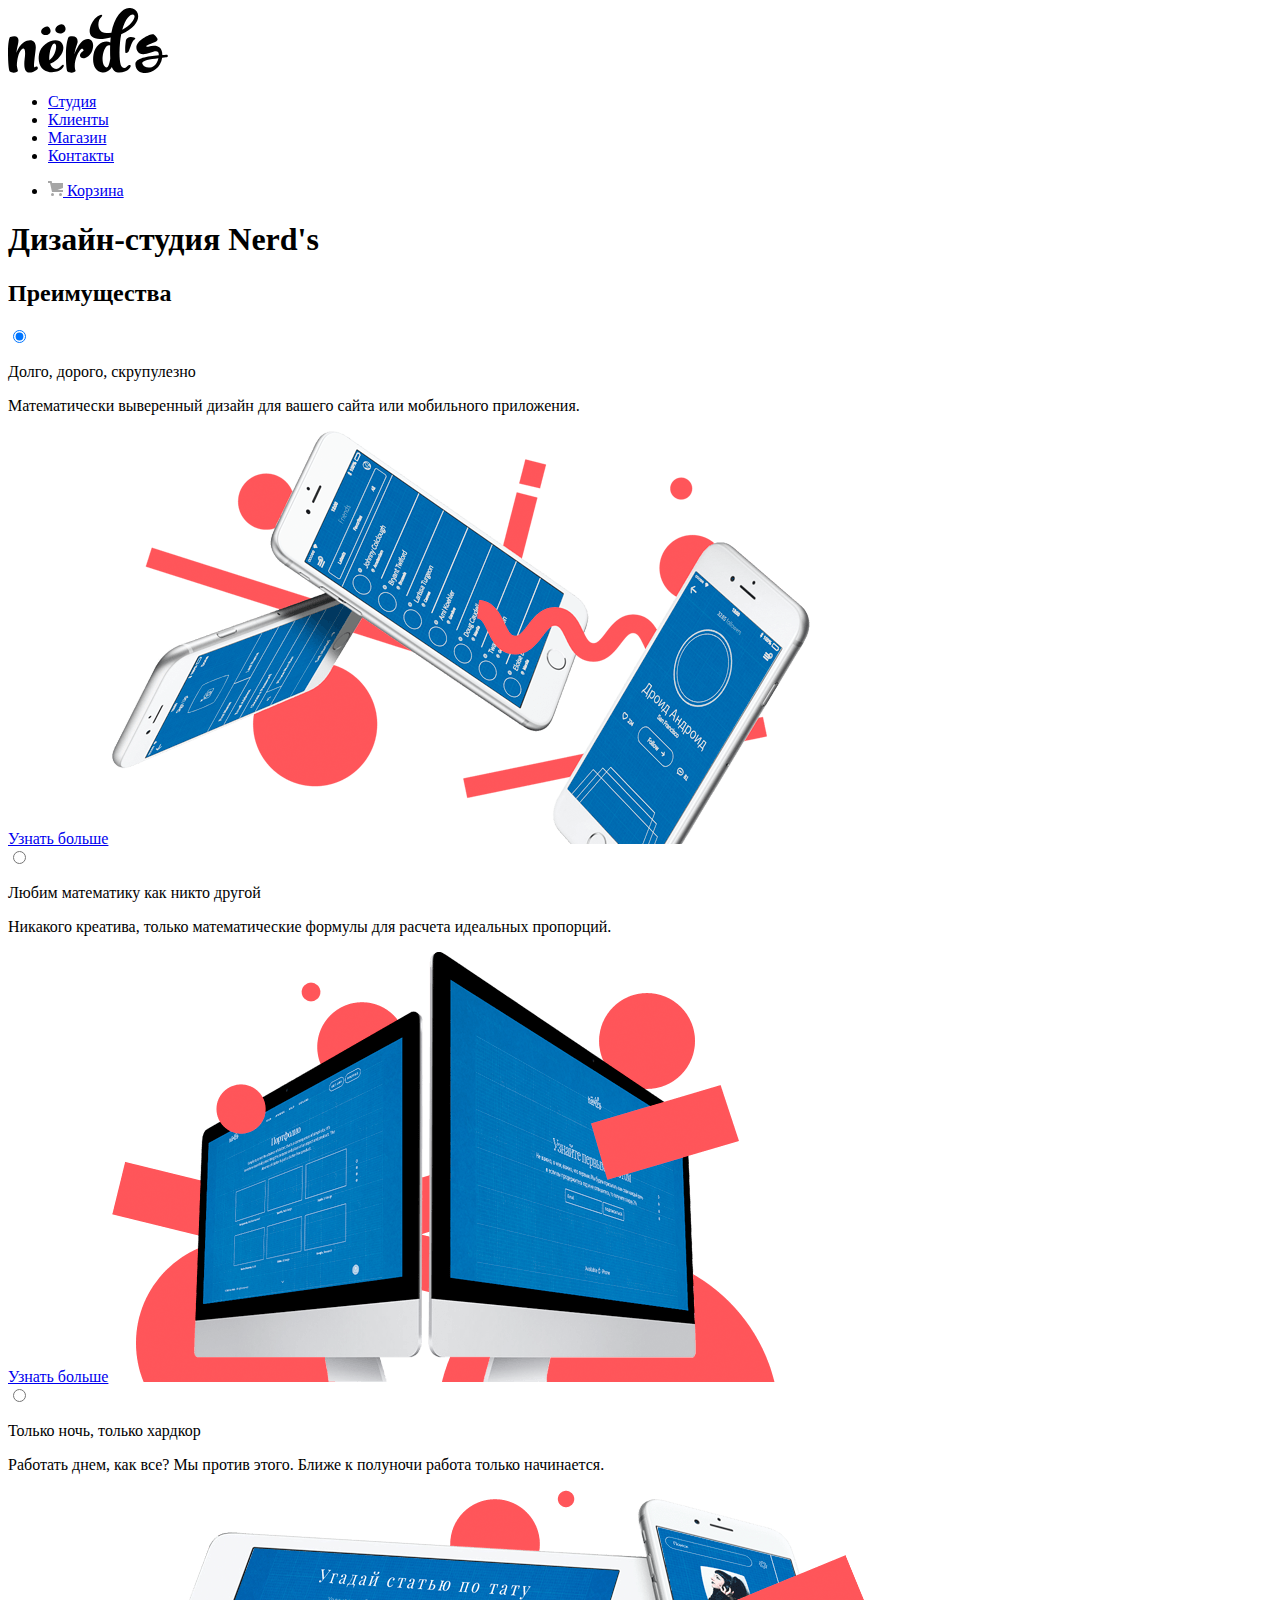
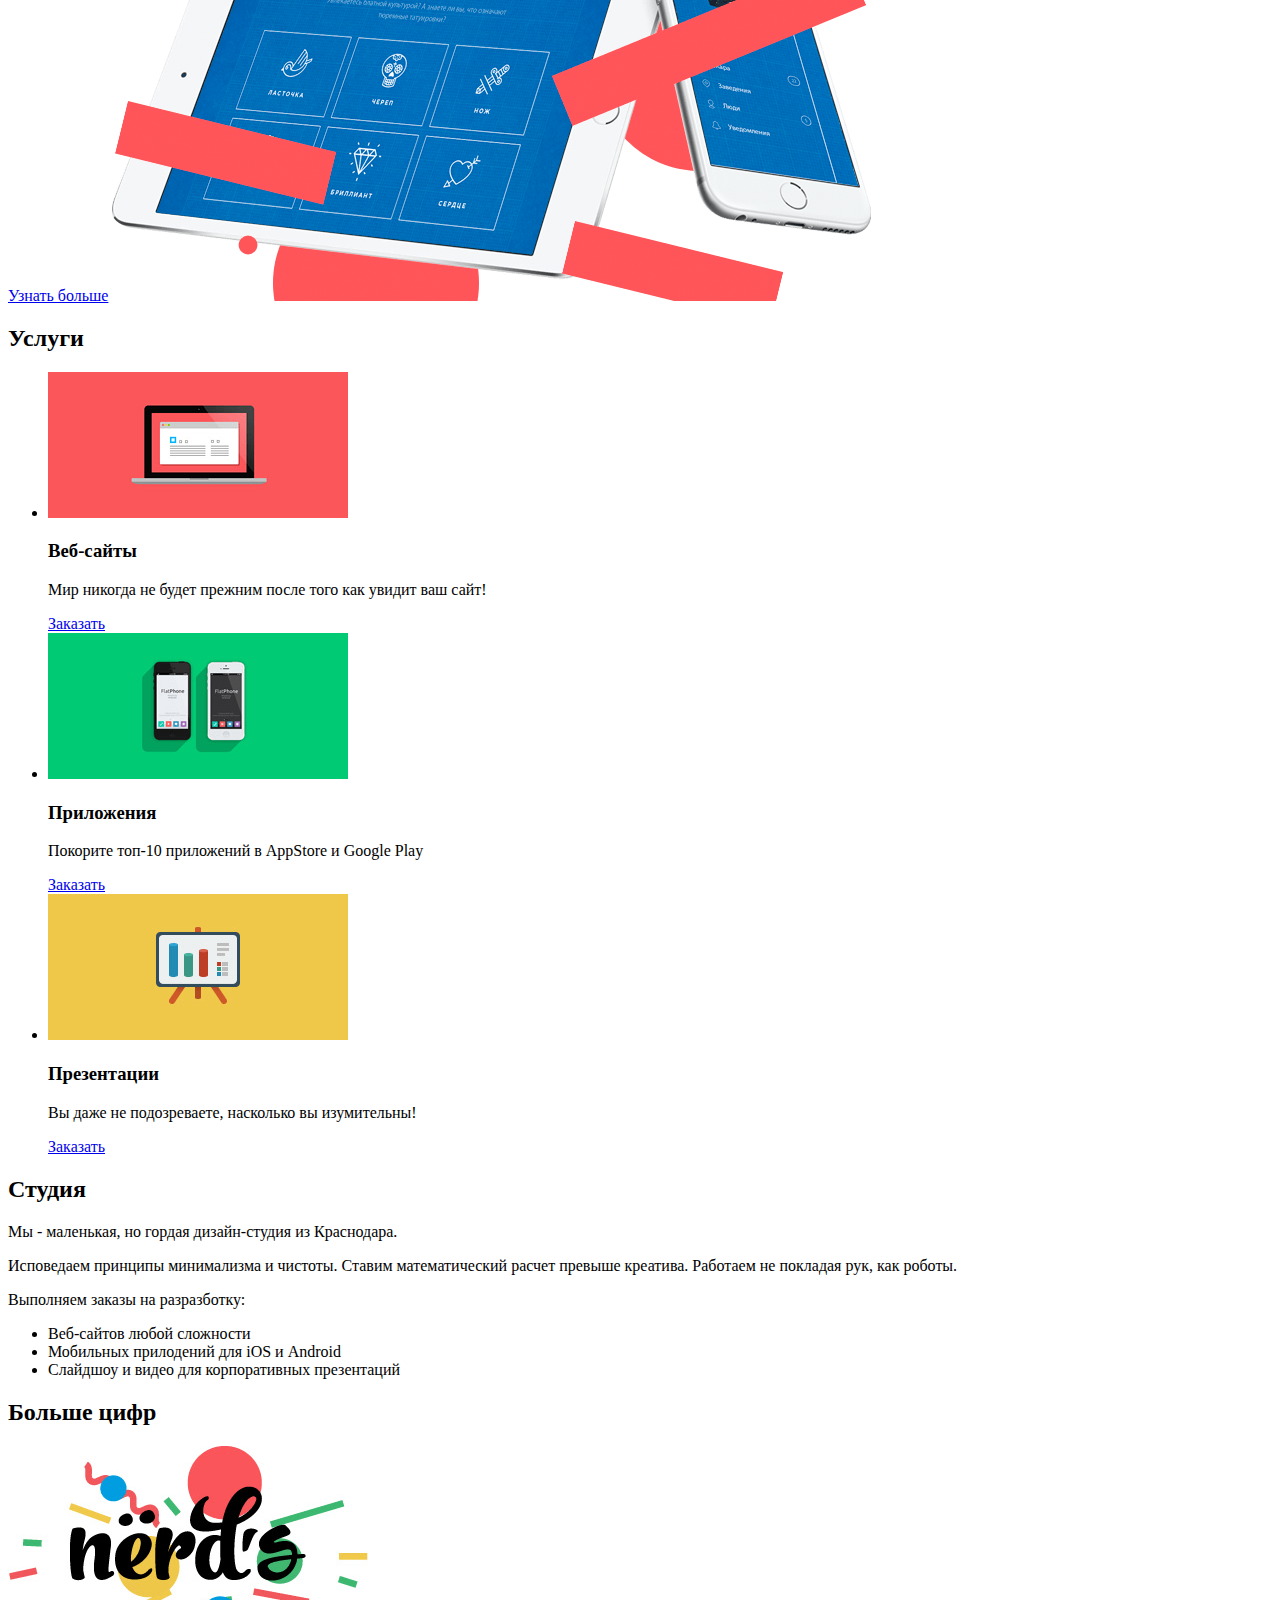
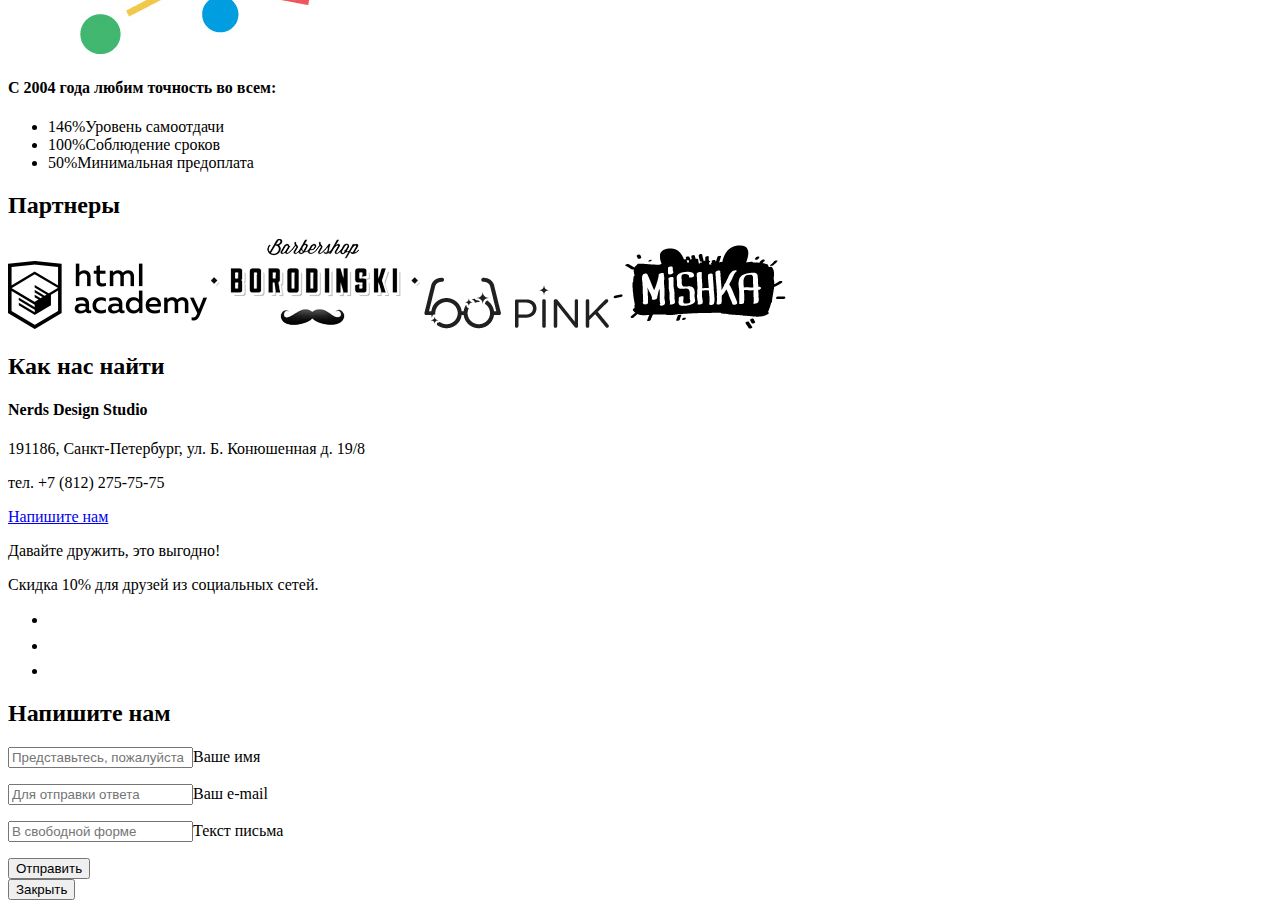
<file: index.html>
<!DOCTYPE html>
<html lang="ru">
  <head>
    <meta charset="utf-8">
    <title>HTML Academy: Нёрдс</title>
  </head>
  <body>
    <header class="main-header">
      <nav class="main-navigation">
        <a class="main -header-logo" href="#">
          <img src="img/nerds-logo.svg" alt="Логотип студии Nerd's">
        </a>
        <ul class="site-navigation">
          <li><a href="studio.html">Студия</a></li>
          <li><a href="clients.html">Клиенты</a></li>
          <li><a href="shop.html">Магазин</a></li>
          <li><a href="contacts.html">Контакты</a></li>
        </ul>
        <ul class="cart">
          <li class="user-cart">
            <a href="#">
              <img src="img/cart-icon.svg" alt="Корзина">
              Корзина
            </a>
          </li>
        </ul>
      </nav>
    </header>
    <main class="container">
      <h1 class="visually-hidden">Дизайн-студия Nerd's</h1>
      <section class="main-slider">
        <h2 class="visually-hidden">Преимущества</h2>
        <input type="radio" name="slider" id="slider1" checked="checked">
        <label for="slider1"></label>
        <div class="slider-content">
          <p class="slogan">Долго, дорого, скрупулезно</p>
          <p>Математически выверенный дизайн для вашего сайта или мобильного приложения.</p>
          <a class="button button-about" href="production.html">Узнать больше</a>
          <img src="img/slide1.png" width="698" height="413" alt="Долго, дорого, скрупулезно">
        </div>
        <input type="radio" name="slider" id="slider2">
        <label for="slider2"></label>
        <div class="slider-content">
          <p class="slogan">Любим математику как никто другой</p>
          <p>Никакого креатива, только математические формулы  для расчета идеальных пропорций.</p>
          <a class="button button-about" href="production.html">Узнать больше</a>
          <img src="img/slide2.png" width="663" height="430" alt="Любим математику как никто другой">
        </div>
        <input type="radio" name="slider" id="slider3">
        <label for="slider3"></label>
        <div class="slider-content">
          <p class="slogan">Только ночь, только хардкор</p>
          <p>Работать днем, как все? Мы против этого. Ближе к полуночи работа только начинается.</p>
          <a class="button button-about" href="production.html">Узнать больше</a>
          <img src="img/slide3.png" width="759" height="411" alt="Долго, дорого, скрупулезно">
        </div>
      </section>
      <section class="advantages">
        <h2 class="visually-hidden">Услуги</h2>
        <ul class="advantages-list">
          <li class="advantage-item">
            <img src="img/illustration-1.png" width="300" height="146" alt="Веб-сайты">
            <h3 class="advantage-title">Веб-сайты</h3>
            <p>Мир никогда не будет прежним после того как увидит ваш сайт!</p>
            <a class="button order-button-red" href="order.html">Заказать</a>
          </li>
          <li class="advantage-item">
            <img src="img/illustration-2.png" width="300" height="146" alt="Приложения">
            <h3 class="advantage-title">Приложения</h3>
            <p>Покорите топ-10 приложений в AppStore и Google Play</p>
            <a class="button order-button-green" href="order.html">Заказать</a>
          </li>
          <li class="advantage-item">
            <img src="img/illustration-3.png" width="300" height="146" alt="Презентации">
            <h3 class="advantage-title">Презентации</h3>
            <p>Вы даже не подозреваете, насколько вы изумительны!</p>
            <a class="button order-button-yellow" href="order.html">Заказать</a>
          </li>
        </ul>
      </section>
      <section class="studio">
        <h2 class="visually-hidden">Студия</h2>
        <p class="secondary-slogan">Мы - маленькая, но гордая дизайн-студия из Краснодара.</p>
        <p>Исповедаем принципы минимализма и чистоты. Ставим математический расчет превыше креатива. Работаем не покладая рук, как роботы.</p>
        <p class="bold">Выполняем заказы на разразботку:</p>
        <ul class="service-list">
          <li class="service-item">Веб-сайтов любой сложности</li>
          <li class="service-item">Мобильных прилодений для iOS и Android</li>
          <li class="service-item">Слайдшоу и видео для корпоративных презентаций</li>
        </ul>
      </section>
      <article class="studio-article">
        <h2 class="visually-hidden">Больше цифр</h2>
        <img src="img/nerds-illustration.png" width="360" height="208" alt="Nerd's">
        <h4 class="article-title">С 2004 года любим точность во всем:</h4>
        <ul class="feature-numbers">
          <li class="feature-number"><span class="big-number">146%</span>Уровень самоотдачи</li>
          <li class="feature-number"><span class="big-number">100%</span>Соблюдение сроков</li>
          <li class="feature-number"><span class="big-number">50%</span>Минимальная предоплата</li>
        </ul>
      </article>
      <section class="partners">
        <h2 class="visually-hidden">Партнеры</h2>
        <img src="img/logo-1.png" width="199" height="68" alt="html academy">
        <img src="img/logo-2.png" width="209" height="90" alt="barbershop borodinski">
        <img src="img/logo-3.png" width="185" height="52" alt="pink">
        <img src="img/logo-4.png" width="173" height="84" alt="mishka">
      </section>
    </main>
    <footer class="main-footer">
      <section class="contacts"><!-- background-image? widget? -->
        <h2 class="visually-hidden">Как нас найти</h2>
        <div class="contacts-detail">
          <h4 class="contacts-title">Nerds Design Studio</h4>
          <p>191186, Санкт-Петербург, ул. Б. Конюшенная д. 19/8</p>
          <p>тел. +7 (812) 275-75-75</p>
          <a class="button button-feedback" href="feedback.html">Напишите нам</a>
        </div>
      </section>
      <p class="headline-social">Давайте дружить, это выгодно!</p>
      <p>Скидка 10% для друзей из социальных сетей.</p>
      <div class="footer-social">
        <ul>
          <li>
            <a class="social-button vk-button" href="#">
              <img src="img/vk-icon.svg" alt="Вконтакте">
            </a>
          </li>
          <li>
            <a class="social-button fb-button" href="#">
              <img src="img/fb-icon.svg" alt="Фейсбук">
            </a>
          </li>
          <li>
            <a class="social-button insta-button" href="#">
              <img src="img/insta-icon.svg" alt="Инстаграм">
            </a>
          </li>
        </ul>
      </div>
    </footer>
    <section class="modal modal-feedback">
      <h2 class="feedback-title">Напишите нам</h2>
      <form class="feedback-form" action="#" method="post">
        <p class="feedback-item">
          <label>
            <input type="text" name="name" value="" placeholder="Представьтесь, пожалуйста">Ваше имя
          </label>
        </p>
        <p class="feedback-item">
          <label>
            <input type="email" name="email" value="" placeholder="Для отправки ответа">Ваш e-mail
          </label>
        </p>
        <p class="feedback-item">
          <label>
            <input type="text" name="message" value="" placeholder="В свободной форме">Текст письма
          </label>
        </p>
        <button class="button" type="submit">Отправить</button>
      </form>
      <button class="modal-close">Закрыть</button>
    </section>
  </body>
</html>
</file>
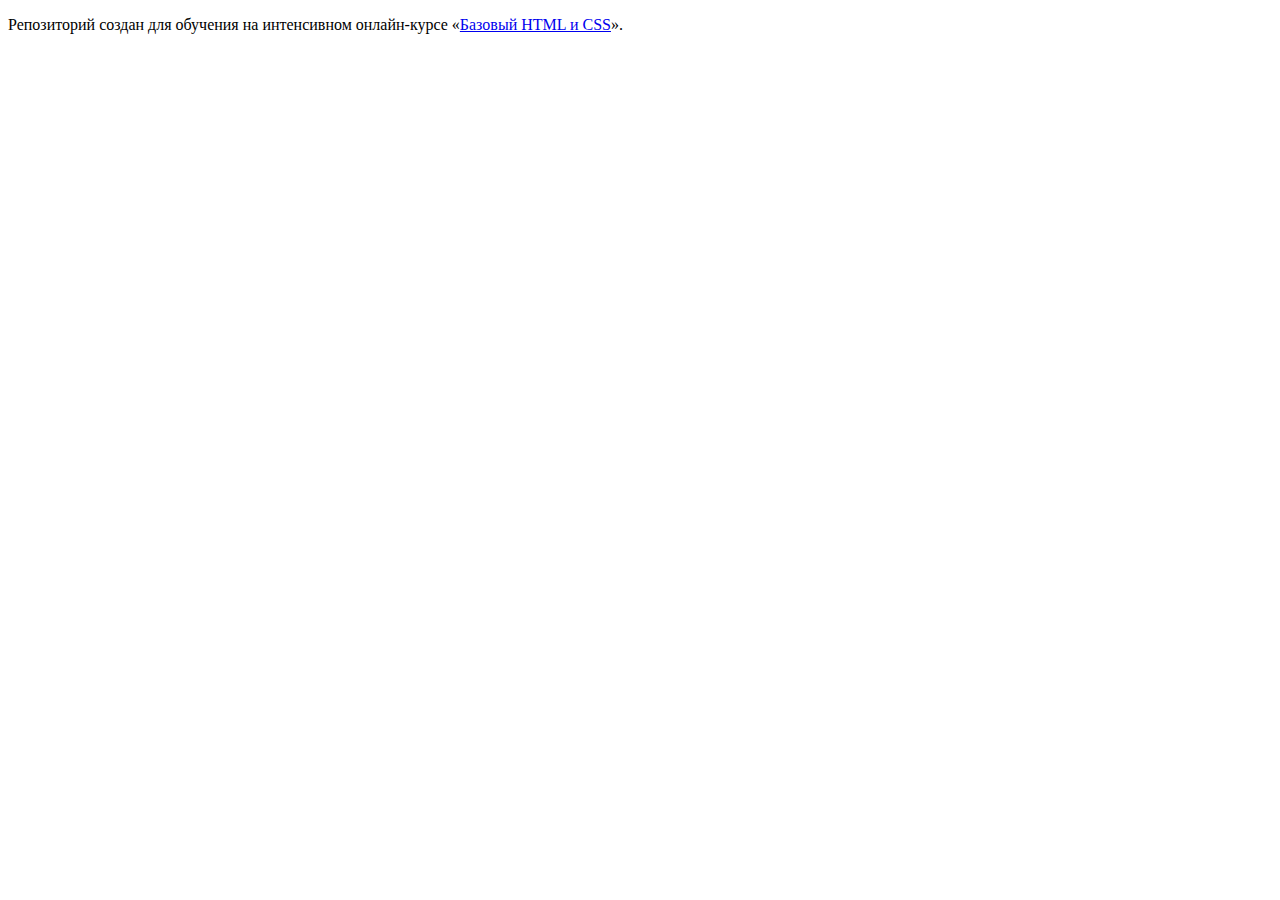
<file: master/index.html>
<!DOCTYPE html>
<html lang="ru">
  <head>
    <meta charset="utf-8">
    <title>HTML Academy: Нёрдс</title>
    <base href="https://htmlacademy-htmlcss.github.io/98263-nerds/master/">
</head>
  <body>

    <p>Репозиторий создан для обучения на интенсивном онлайн‑курсе «<a href="https://htmlacademy.ru/intensive/htmlcss">Базовый HTML и CSS</a>».</p>

  </body>
</html>
</file>
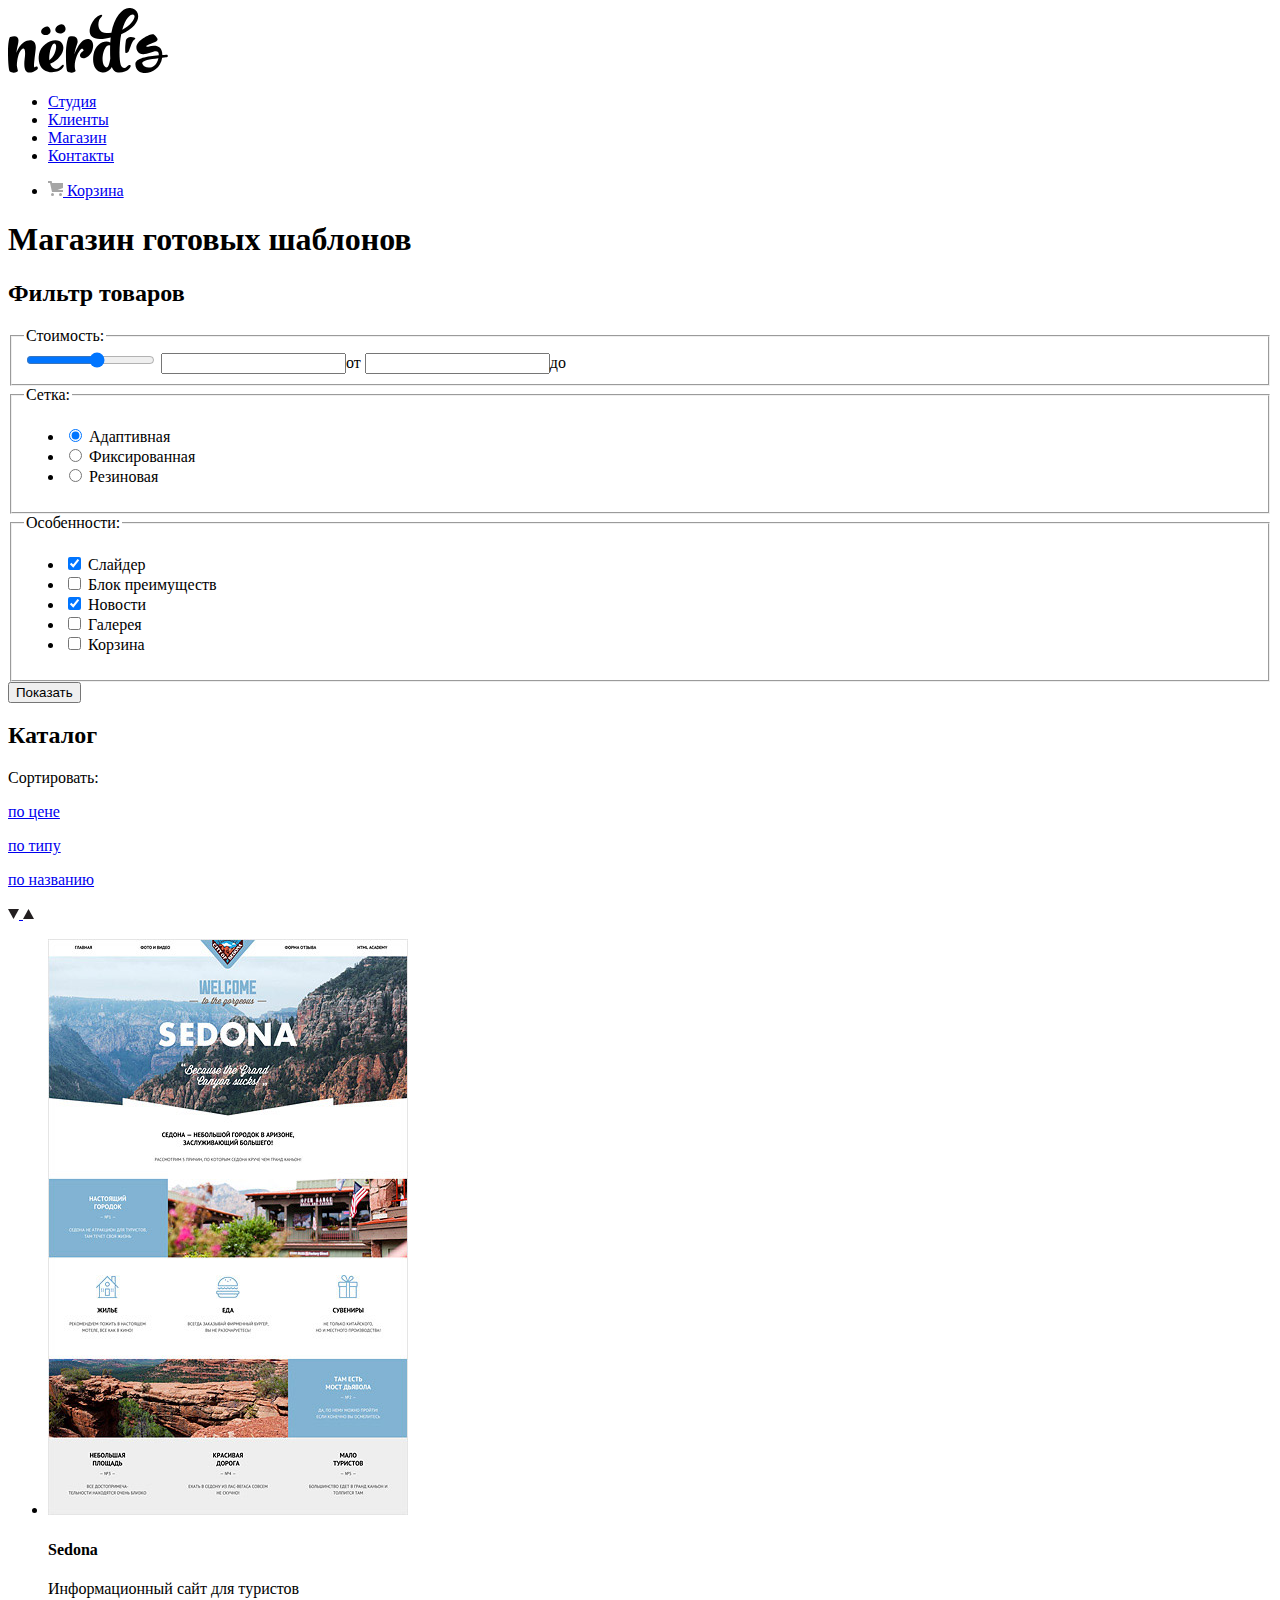
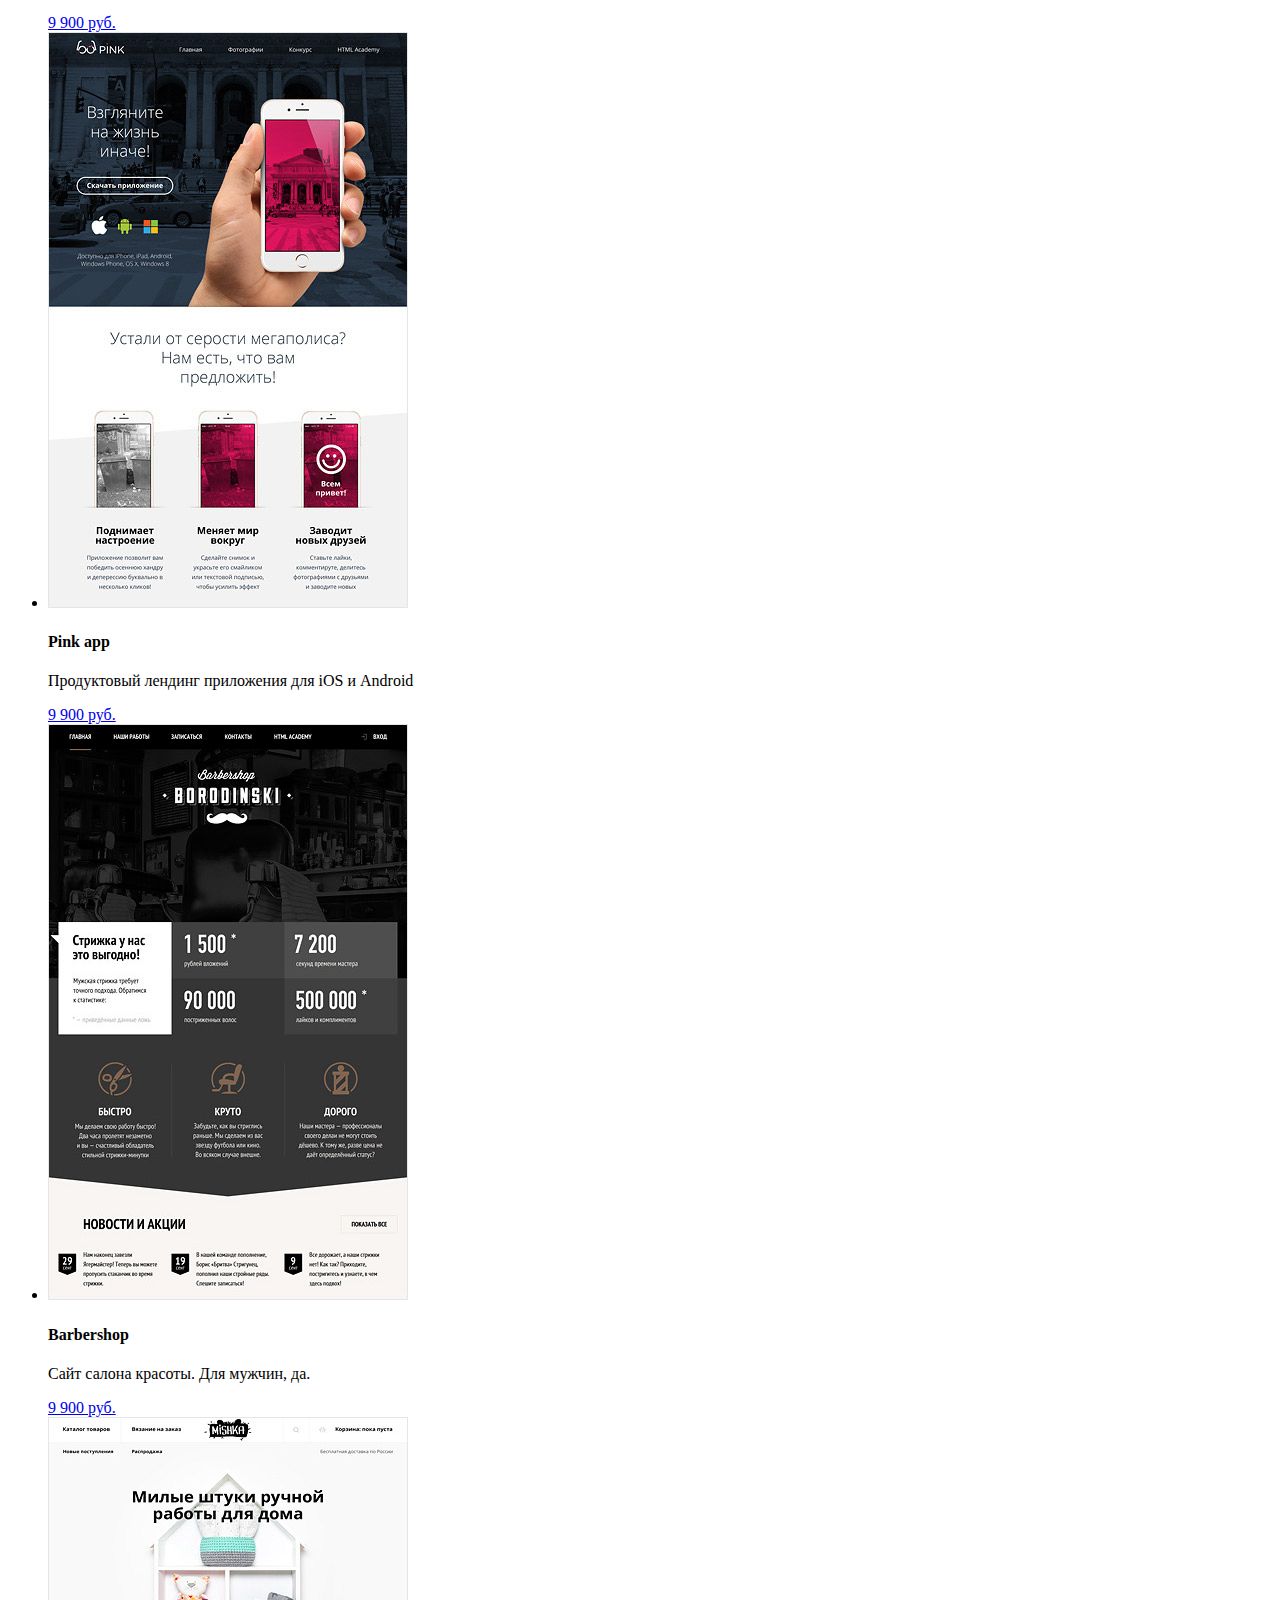
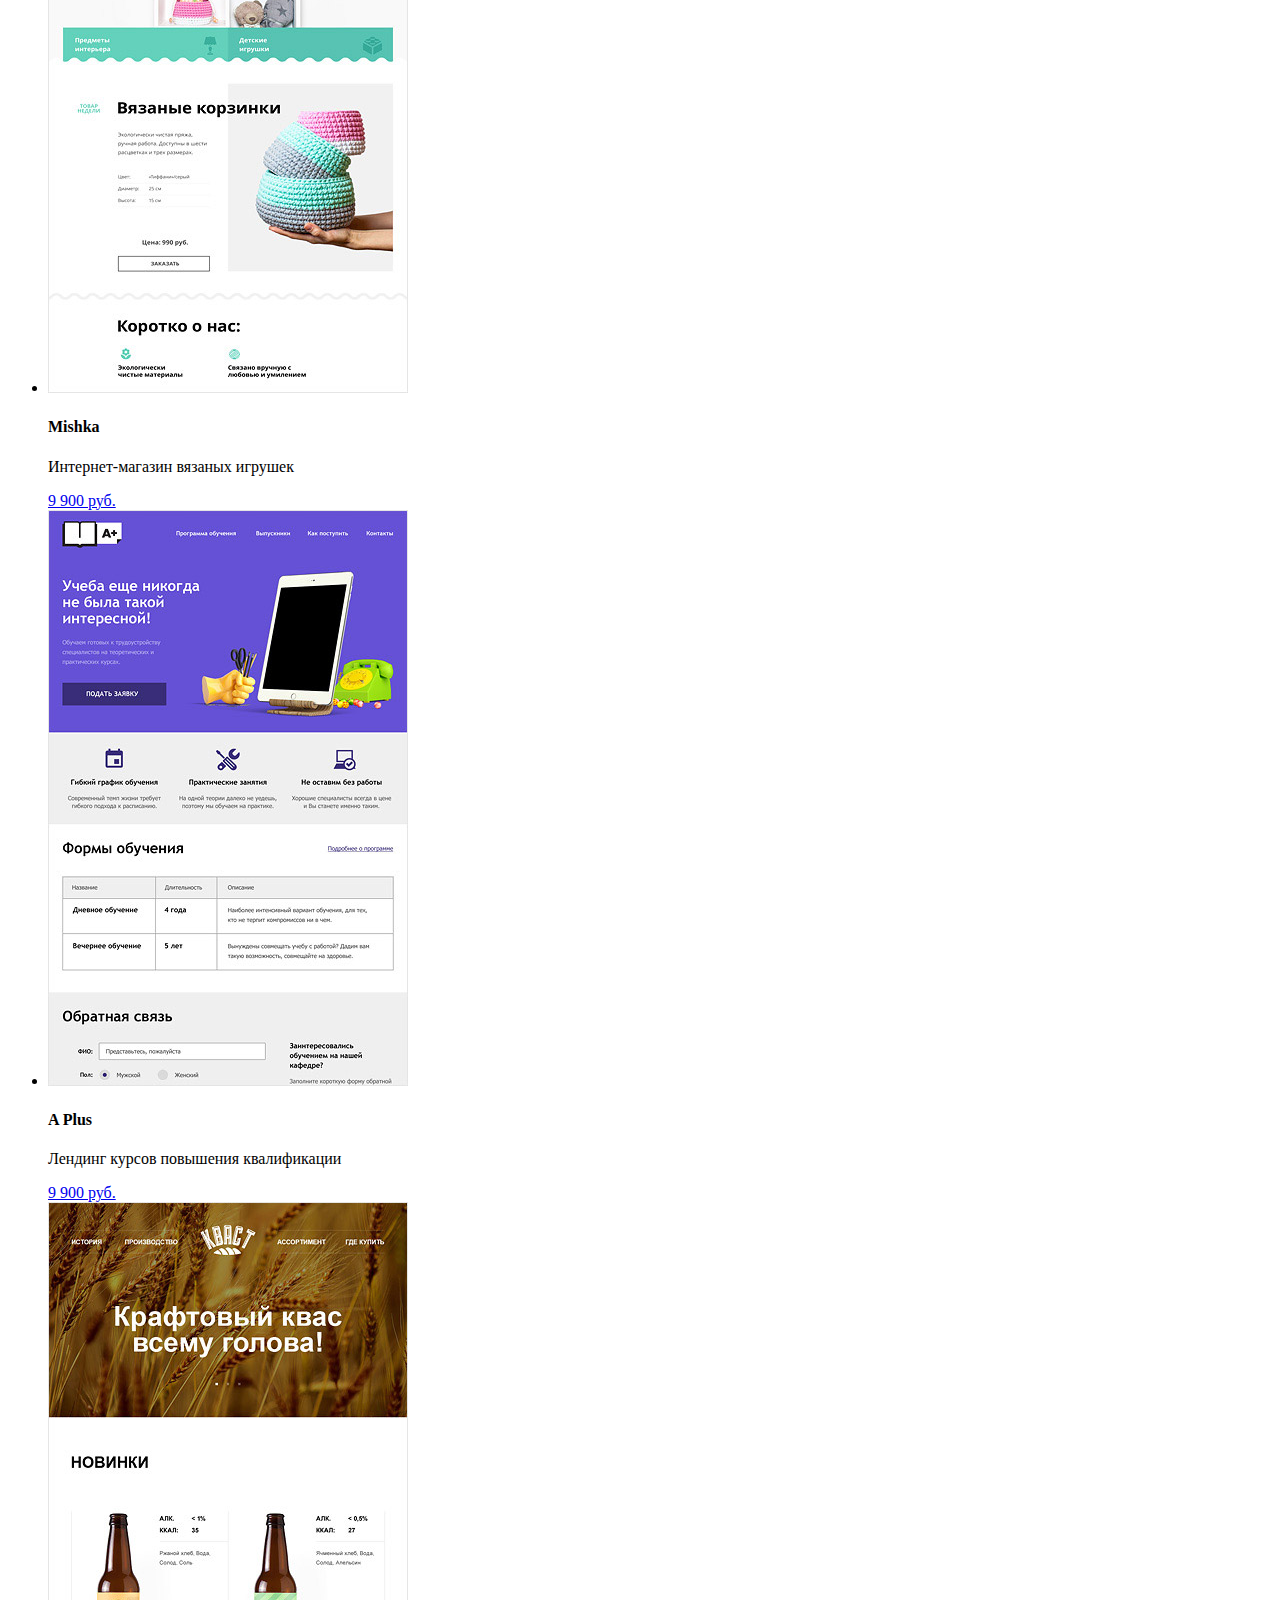
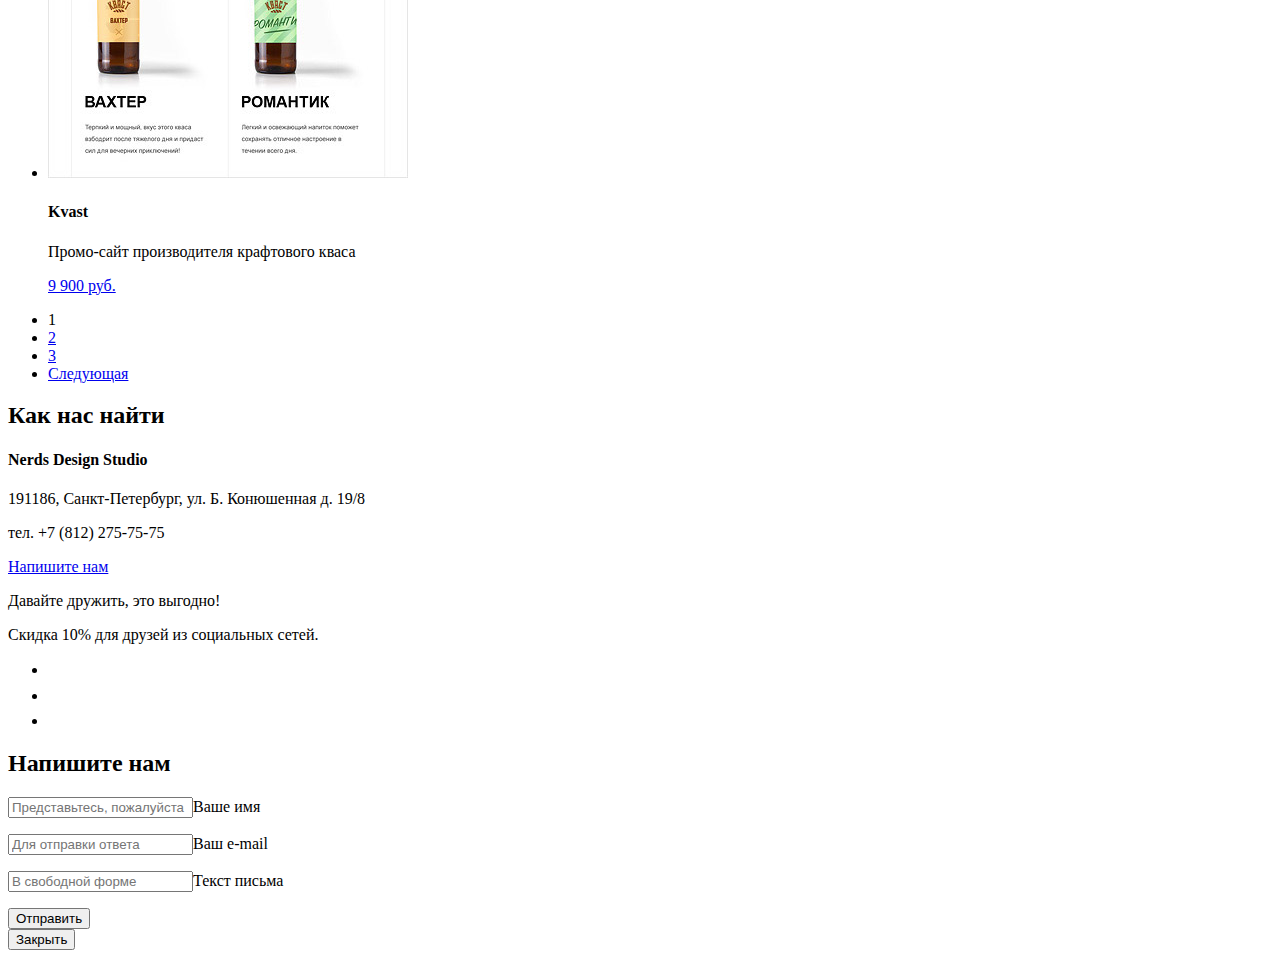
<file: catalog.html>
<!DOCTYPE html>
<html lang="ru">
  <head>
    <meta charset="utf-8">
    <title>Каталог</title>
  </head>
  <body>
    <header class="main-header">
      <nav class="main-navigation">
        <a class="main -header-logo" href="index.html">
          <img src="img/nerds-logo.svg" alt="Логотип студии Nerd's">
        </a>
        <ul class="site-navigation">
          <li><a href="studio.html">Студия</a></li>
          <li><a href="clients.html">Клиенты</a></li>
          <li class="site-navigation-current"><a href="shop.html">Магазин</a></li>
          <li><a href="contacts.html">Контакты</a></li>
        </ul>
        <ul class="cart">
          <li class="user-cart">
            <a href="#">
              <img src="img/cart-icon.svg" alt="Корзина">
              Корзина
            </a>
          </li>
        </ul>
      </nav>
    </header>
    <main class="container">
      <h1 class="page-title">Магазин готовых шаблонов</h1>
      <section class="filters">
        <h2 class="visually-hidden">Фильтр товаров</h2>
        <form class="filter" method="get" action="post">
          <fieldset>
            <legend>Стоимость:</legend>
            <input type="range" min="1" max="10" step="1"> <!-- двойной? js? -->
            <label>
              <input type="number" name="min-price">от
            </label>
            <label>
              <input type="number" name="max-price">до
            </label>
          </fieldset>
          <fieldset>
            <legend>Сетка:</legend>
            <ul>
              <li class="filter-option">
                <input class="visually-hidden filter-input filter-input-radio" type="radio" name="grid" value="adaptive" checked>
                Адаптивная
              </li>
              <li class="filter-option">
                <input class="visually-hidden filter-input filter-input-radio" type="radio" name="grid" value="fixed">
                Фиксированная
              </li>
              <li class="filter-option">
                <input class="visually-hidden filter-input filter-input-radio" type="radio" name="grid" value="rubber">
                Резиновая
              </li>
            </ul>
          </fieldset>
          <fieldset>
            <legend>Особенности:</legend>
            <ul>
              <li class="filter-option">
                <input class="visually-hidden filter-input filter-input-checkbox" type="checkbox" name="slider" checked>
                Слайдер
              </li>
              <li class="filter-option">
                <input class="visually-hidden filter-input filter-input-checkbox" type="checkbox" name="features">
                Блок преимуществ
              </li>
              <li class="filter-option">
                <input class="visually-hidden filter-input filter-input-checkbox" type="checkbox" name="news" checked>
                Новости
              </li>
              <li class="filter-option">
                <input class="visually-hidden filter-input filter-input-checkbox" type="checkbox" name="gallery">
                Галерея
              </li>
              <li class="filter-option">
                <input class="visually-hidden filter-input filter-input-checkbox" type="checkbox" name="basket">
                Корзина
              </li>
            </ul>
          </fieldset>
          <button type="submit" class="filter-button button">Показать</button>
        </form>
      </section>
      <section class="catalog">
        <h2 class="visually-hidden">Каталог</h2>
        <div class="sorting">
          <p>Сортировать:</p>
          <p><a href="#">по цене</a></p>
          <p><a href="#">по типу</a></p>
          <p><a href="#">по названию</a></p>
          <a href="#">
            <img src="img/icon-down-dir.svg" alt="вниз">
          </a> <!-- стрелка вниз -->
          <a href="#">
            <img src="img/icon-up-dir.svg" alt="вверх">
          </a> <!-- стрелка вверх -->
        </div>
        <section class="goods">
          <ul class="catalog-list">
            <li class="catalog-item">
              <!-- серая полоса? -->
              <img src="img/img-sedona.jpg" width="360" height="576" alt="Седона">
              <div class="item-buy">
                <h4 class="item-title">Sedona</h4>
                <p>Информационный сайт для туристов</p>
                <a href="#" class="btn btn-buy">9 900 руб.</a>
              </div>
            </li>
            <li class="catalog-item">
              <!-- серая полоса? -->
              <img src="img/img-pink.jpg" width="360" height="576" alt="Pink app">
              <div class="item-buy">
                <h4 class="item-title">Pink app</h4>
                <p>Продуктовый лендинг приложения для iOS и Android</p>
                <a href="#" class="btn btn-buy">9 900 руб.</a>
              </div>
            </li>
            <li class="catalog-item">
              <!-- серая полоса? -->
              <img src="img/img-barbershop.jpg" width="360" height="576" alt="Barbershop">
              <div class="item-buy">
                <h4 class="item-title">Barbershop</h4>
                <p>Сайт салона красоты. Для мужчин, да.</p>
                <a href="#" class="btn btn-buy">9 900 руб.</a>
              </div>
            </li>
            <li class="catalog-item">
              <!-- серая полоса? -->
              <img src="img/img-mishka.jpg" width="360" height="576" alt="Mishka">
              <div class="item-buy">
                <h4 class="item-title">Mishka</h4>
                <p>Интернет-магазин вязаных игрушек</p>
                <a href="#" class="btn btn-buy">9 900 руб.</a>
              </div>
            </li>
            <li class="catalog-item">
              <!-- серая полоса? -->
              <img src="img/img-aplus.jpg" width="360" height="576" alt="A Plus">
              <div class="item-buy">
                <h4 class="item-title">A Plus</h4>
                <p>Лендинг курсов повышения квалификации</p>
                <a href="#" class="btn btn-buy">9 900 руб.</a>
              </div>
            </li>
            <li class="catalog-item">
              <!-- серая полоса? -->
              <img src="img/img-kvast.jpg" width="360" height="576" alt="Kvast">
              <div class="item-buy">
                <h4 class="item-title">Kvast</h4>
                <p>Промо-сайт производителя крафтового кваса</p>
                <a href="#" class="btn btn-buy">9 900 руб.</a>
              </div>
            </li>
        </ul>
        </section>
        <ul class="pagination-list">
          <li class="pagination-item pagination-item-current">1</li>
          <li class="pagination-item"><a href="#">2</a></li>
          <li class="pagination-item"><a href="#">3</a></li>
          <li class="pagination-item"><a href="#">Следующая</a></li>
        </ul>
      </section>
    </main>
    <footer class="main-footer">
      <section class="contacts"><!-- background-image? widget? -->
        <h2 class="visually-hidden">Как нас найти</h2>
        <div class="contacts-detail">
          <h4 class="contacts-title">Nerds Design Studio</h4>
          <p>191186, Санкт-Петербург, ул. Б. Конюшенная д. 19/8</p>
          <p>тел. +7 (812) 275-75-75</p>
          <a class="button button-feedback" href="feedback.html">Напишите нам</a>
        </div>
      </section>
      <p class="headline-social">Давайте дружить, это выгодно!</p>
      <p>Скидка 10% для друзей из социальных сетей.</p>
      <div class="footer-social">
        <ul>
          <li>
            <a class="social-button vk-button" href="#">
              <img src="img/vk-icon.svg" alt="Вконтакте">
            </a>
          </li>
          <li>
            <a class="social-button fb-button" href="#">
              <img src="img/fb-icon.svg" alt="Фейсбук">
            </a>
          </li>
          <li>
            <a class="social-button insta-button" href="#">
              <img src="img/insta-icon.svg" alt="Инстаграм">
            </a>
          </li>
        </ul>
      </div>
    </footer>
    <section class="modal modal-feedback">
      <h2 class="feedback-title">Напишите нам</h2>
      <form class="feedback-form" action="#" method="post">
        <p class="feedback-item">
          <label>
            <input type="text" name="name" value="" placeholder="Представьтесь, пожалуйста">Ваше имя
          </label>
        </p>
        <p class="feedback-item">
          <label>
            <input type="email" name="email" value="" placeholder="Для отправки ответа">Ваш e-mail
          </label>
        </p>
        <p class="feedback-item">
          <label>
            <input type="text" name="message" value="" placeholder="В свободной форме">Текст письма
          </label>
        </p>
        <button class="button" type="submit">Отправить</button>
      </form>
      <button class="modal-close">Закрыть</button>
    </section>
  </body>
</html>
</file>
